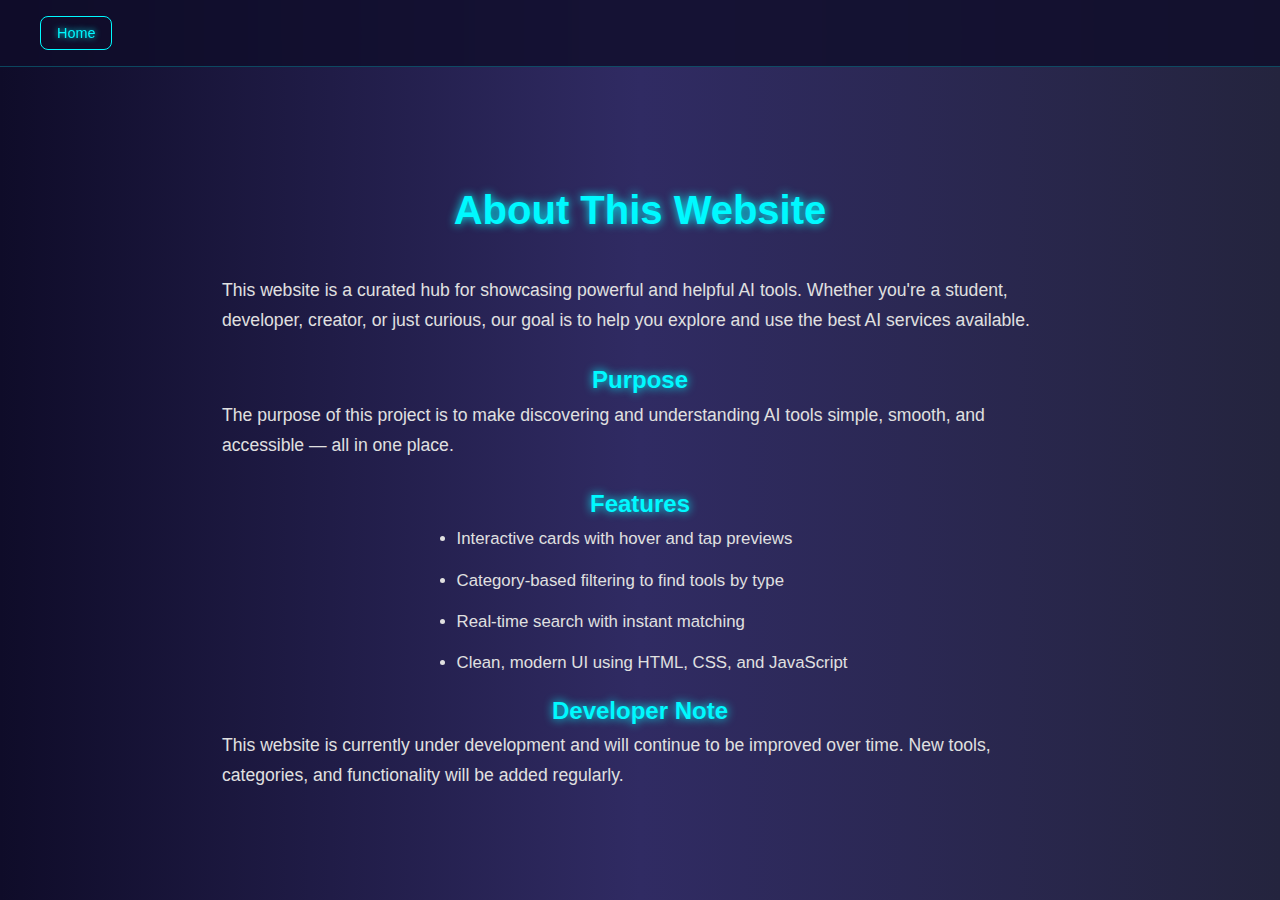
<file: about.html>
<!DOCTYPE html>
<html lang="en">
<head>
  <!-- Google tag (gtag.js) -->
<script async src="https://www.googletagmanager.com/gtag/js?id=G-HQ8DVXKMCC"></script>
<script>
  window.dataLayer = window.dataLayer || [];
  function gtag(){dataLayer.push(arguments);}
  gtag('js', new Date());

  gtag('config', 'G-HQ8DVXKMCC');
</script>
  <title>BotGuider - Your AI Assistant Directory</title>
<meta name="description" content="Find, compare, and explore the best AI tools and assistants at BotGuider.">
<meta name="robots" content="index, follow">
  <meta charset="UTF-8" />
  <meta name="viewport" content="width=device-width, initial-scale=1.0"/>
  <title>About Us</title>
  <link rel="stylesheet" href="index.css" />
  <style>
    /* Inline additions just for about page */
    h1, h2 {
      color: #00f9ff;
      text-shadow: 0 0 10px #00f9ff;
    }

    .container {
      padding: 6rem 2rem 2rem;
      max-width: 900px;
      margin: 0 auto;
      line-height: 1.7;
    }

    p {
      margin-bottom: 1.5rem;
      font-size: 1.1rem;
      color: #e0e0e0;
    }

    ul {
      list-style: disc;
      padding-left: 1.5rem;
      color: #e0e0e0;
    }
    .nav-btn{
        text-decoration: none;
    }

    ul li {
      margin-bottom: 0.8rem;
      font-size: 1.05rem;
    }
  </style>
</head>
<body>
  <nav class="top-nav">
    <div class="nav-container">
      <a href="index.html" class="nav-btn">Home</a>
    </div>
  </nav>

  <div class="container">
    <h1>About This Website</h1>
    <p>This website is a curated hub for showcasing powerful and helpful AI tools. Whether you're a student, developer, creator, or just curious, our goal is to help you explore and use the best AI services available.</p>
    
    <h2>Purpose</h2>
    <p>The purpose of this project is to make discovering and understanding AI tools simple, smooth, and accessible — all in one place.</p>

    <h2>Features</h2>
    <ul>
      <li>Interactive cards with hover and tap previews</li>
      <li>Category-based filtering to find tools by type</li>
      <li>Real-time search with instant matching</li>
      <li>Clean, modern UI using HTML, CSS, and JavaScript</li>
    </ul>

    <h2>Developer Note</h2>
    <p>This website is currently under development and will continue to be improved over time. New tools, categories, and functionality will be added regularly.</p>
  </div>
</body>
</html>
</file>
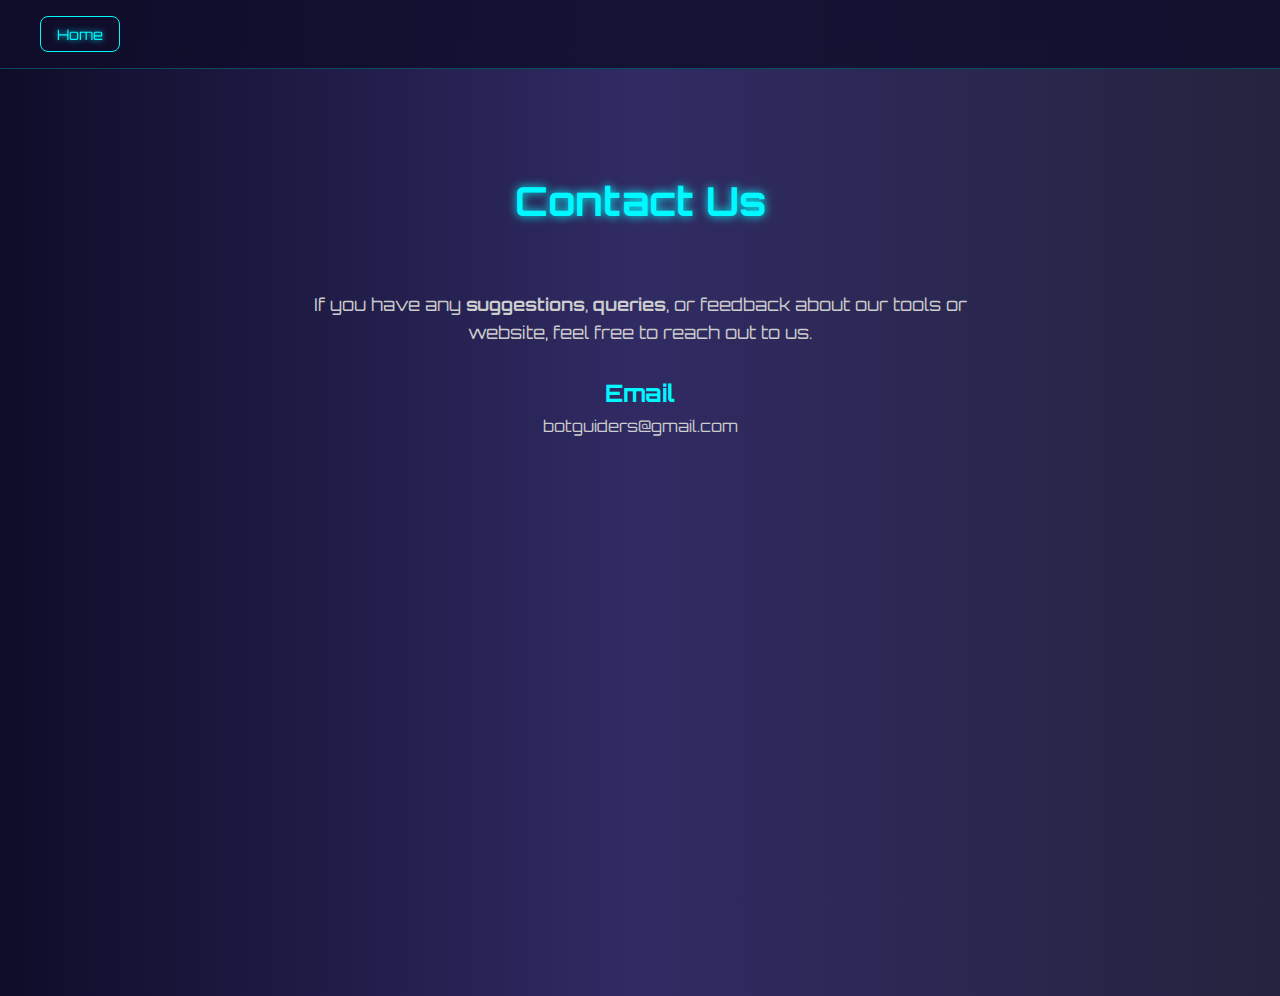
<file: contact.html>
<!DOCTYPE html>
<html lang="en">
<head>
  <meta charset="UTF-8" />
  <meta name="viewport" content="width=device-width, initial-scale=1.0"/>

<script async src="https://pagead2.googlesyndication.com/pagead/js/adsbygoogle.js?client=ca-pub-7814871685325067"
     crossorigin="anonymous"></script>
  
  <title>Contact Us</title>
  <link href="https://fonts.googleapis.com/css2?family=Orbitron:wght@400;600&display=swap" rel="stylesheet">
  <link rel="stylesheet" href="index.css" />
</head>
<style>
    .nav-btn{
        text-decoration: none;
    }
</style>
<body>
  <nav class="top-nav" id="navbar">
    <div class="nav-container">
      <a href="index.html" class="nav-btn">Home</a>
      
    </div>
  </nav>

  <div class="container" style="margin-top: 6rem;">
    <h1 style="color: #00f9ff; text-shadow: 0 0 10px #00f9ff;">Contact Us</h1>

    <section style="margin-top: 2rem; max-width: 700px; text-align: center;">
        <p style="color: #ccc; font-size: 1.1rem; line-height: 1.6;">
          If you have any <strong>suggestions</strong>, <strong>queries</strong>, or feedback about our tools or website,
          feel free to reach out to us.
        </p>
      
        <h2 style="color: #00f9ff; margin-top: 2rem; margin-bottom: 0.5rem;">Email</h2>
        <p style="color: #ccc; font-size: 1rem;">botguiders@gmail.com</p>
      </section>
      
  </div>
</body>
</html>
</file>
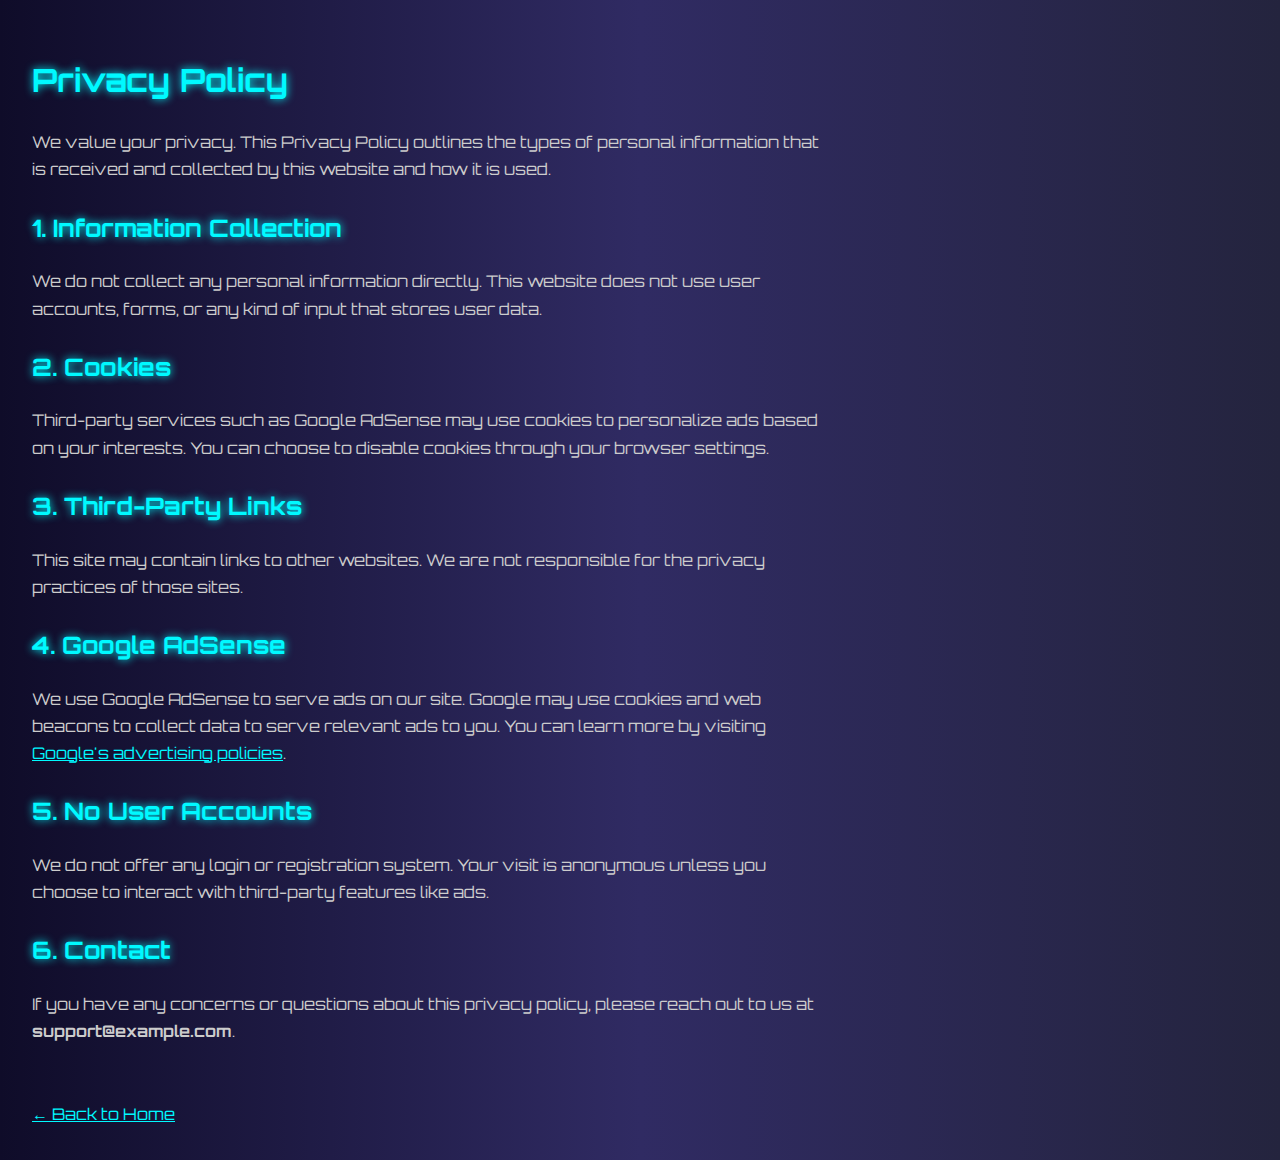
<file: privacy.html>
<!DOCTYPE html>
<html lang="en">
<head>
  <meta charset="UTF-8">
  <meta name="viewport" content="width=device-width, initial-scale=1">

<script async src="https://pagead2.googlesyndication.com/pagead/js/adsbygoogle.js?client=ca-pub-7814871685325067"
     crossorigin="anonymous"></script>
  
  <title>Privacy Policy</title>
  <link href="https://fonts.googleapis.com/css2?family=Orbitron:wght@400;600&display=swap" rel="stylesheet">
  <style>
    body {
      font-family: 'Orbitron', sans-serif;
      background: linear-gradient(to right, #0f0c29, #302b63, #24243e);
      color: white;
      margin: 0;
      padding: 2rem;
      line-height: 1.7;
    }

    h1, h2 {
      color: #00f9ff;
      text-shadow: 0 0 8px #00f9ff;
    }

    p {
      color: #ccc;
      max-width: 800px;
      margin-bottom: 1.5rem;
    }

    a {
      color: #00f9ff;
      text-decoration: underline;
    }

    .back-link {
      margin-top: 2rem;
      display: inline-block;
      color: #00f9ff;
      text-decoration: underline;
    }
  </style>
</head>
<body>

  <h1>Privacy Policy</h1>

  <p>We value your privacy. This Privacy Policy outlines the types of personal information that is received and collected by this website and how it is used.</p>

  <h2>1. Information Collection</h2>
  <p>We do not collect any personal information directly. This website does not use user accounts, forms, or any kind of input that stores user data.</p>

  <h2>2. Cookies</h2>
  <p>Third-party services such as Google AdSense may use cookies to personalize ads based on your interests. You can choose to disable cookies through your browser settings.</p>

  <h2>3. Third-Party Links</h2>
  <p>This site may contain links to other websites. We are not responsible for the privacy practices of those sites.</p>

  <h2>4. Google AdSense</h2>
  <p>We use Google AdSense to serve ads on our site. Google may use cookies and web beacons to collect data to serve relevant ads to you. You can learn more by visiting <a href="https://policies.google.com/technologies/ads" target="_blank">Google's advertising policies</a>.</p>

  <h2>5. No User Accounts</h2>
  <p>We do not offer any login or registration system. Your visit is anonymous unless you choose to interact with third-party features like ads.</p>

  <h2>6. Contact</h2>
  <p>If you have any concerns or questions about this privacy policy, please reach out to us at <strong>support@example.com</strong>.</p>

  <a href="index.html" class="back-link">← Back to Home</a>

</body>
</html>
</file>
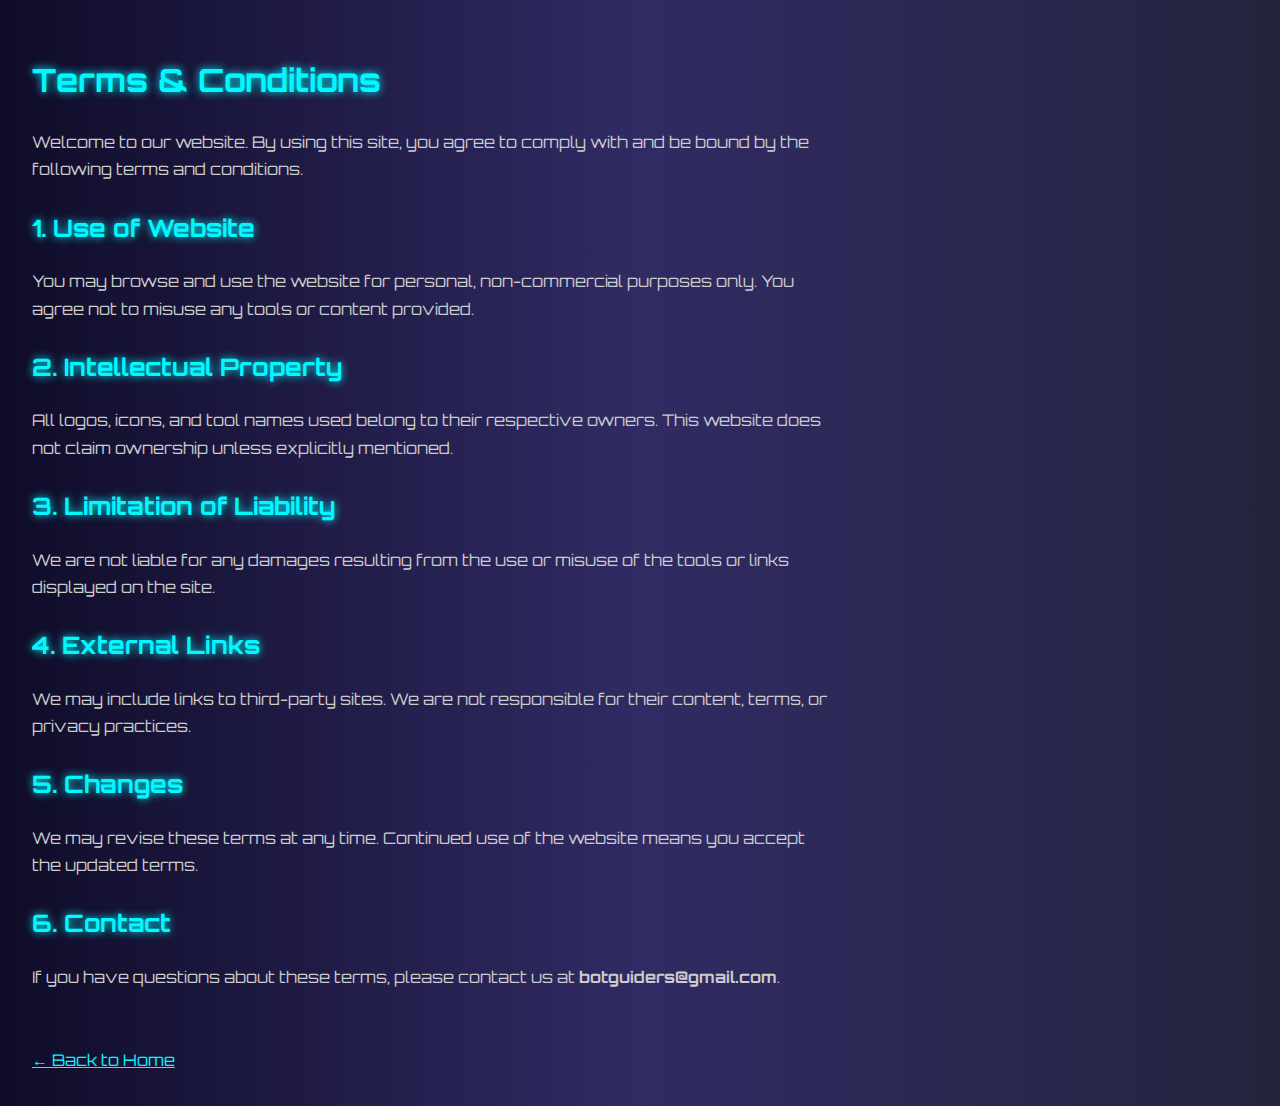
<file: terms.html>
<!DOCTYPE html>
<html lang="en">
<head>
  <meta charset="UTF-8" />
  <meta name="viewport" content="width=device-width, initial-scale=1.0"/>
  <title>Terms & Conditions</title>
  <link href="https://fonts.googleapis.com/css2?family=Orbitron:wght@400;600&display=swap" rel="stylesheet">
  <style>
    body {
      font-family: 'Orbitron', sans-serif;
      background: linear-gradient(to right, #0f0c29, #302b63, #24243e);
      color: white;
      margin: 0;
      padding: 2rem;
      line-height: 1.7;
    }

    h1, h2 {
      color: #00f9ff;
      text-shadow: 0 0 8px #00f9ff;
    }

    p {
      color: #ccc;
      max-width: 800px;
      margin-bottom: 1.5rem;
    }

    a {
      color: #00f9ff;
      text-decoration: underline;
    }

    .back-link {
      margin-top: 2rem;
      display: inline-block;
      color: #00f9ff;
    }
  </style>
</head>
<body>

  <h1>Terms & Conditions</h1>

  <p>Welcome to our website. By using this site, you agree to comply with and be bound by the following terms and conditions.</p>

  <h2>1. Use of Website</h2>
  <p>You may browse and use the website for personal, non-commercial purposes only. You agree not to misuse any tools or content provided.</p>

  <h2>2. Intellectual Property</h2>
  <p>All logos, icons, and tool names used belong to their respective owners. This website does not claim ownership unless explicitly mentioned.</p>

  <h2>3. Limitation of Liability</h2>
  <p>We are not liable for any damages resulting from the use or misuse of the tools or links displayed on the site.</p>

  <h2>4. External Links</h2>
  <p>We may include links to third-party sites. We are not responsible for their content, terms, or privacy practices.</p>

  <h2>5. Changes</h2>
  <p>We may revise these terms at any time. Continued use of the website means you accept the updated terms.</p>

  <h2>6. Contact</h2>
  <p>If you have questions about these terms, please contact us at <strong>botguiders@gmail.com</strong>.</p>

  <a href="index.html" class="back-link">← Back to Home</a>

</body>
</html>
</file>
<file: index.css>
* {
  margin: 0;
  padding: 0;
  box-sizing: border-box;
}

body {
  font-family: 'Orbitron', sans-serif;
  background: linear-gradient(to right, #0f0c29, #302b63, #24243e);
  color: white;
  overflow-x: hidden;
}

html, body {
  height: 100%;
  margin: 0;
  padding: 0;
}

.wrapper {
  display: flex;
  flex-direction: column;
  min-height: 100vh;
}

.container {
  flex: 1 0 auto; /* Important for sticky footer */
  display: flex;
  flex-direction: column;
  align-items: center;
}
.footer {
  flex-shrink: 0; /* Ensures footer doesn't collapse */
  margin-top: 50px;
}

h1 {
  font-size: 2.5rem;
  margin-bottom: 2rem;
  color: #00f9ff;
  text-shadow: 0 0 10px #00f9ff;
  margin-top: 5rem;
}

.top-nav {
  width: 100%;
  background: rgba(15, 12, 41, 0.8);
  border-bottom: 1px solid #00f9ff40;
  padding: 1rem 2rem;
  display: flex;
  justify-content: center;
  align-items: center;
  position: fixed;
  top: 0;
  left: 0;
  right: 0;
  z-index: 10;
  backdrop-filter: blur(10px);
  transition: transform 0.3s ease;
}

.nav-container {
  width: 100%;
  max-width: 1200px;
  display: flex;
  align-items: center;
  justify-content: space-between;
  flex-wrap: wrap;
}

.hamburger {
  font-size: 1.8rem;
  color: #00f9ff;
  display: none;
  cursor: pointer;
  user-select: none;
}

.nav-links {
  display: flex;
  align-items: center;
  gap: 1rem;
  flex-wrap: wrap;
}

.nav-btn {
  background: transparent;
  border: 1px solid #00f9ff;
  padding: 0.5rem 1rem;
  border-radius: 8px;
  color: #00f9ff;
  cursor: pointer;
  font-family: 'Orbitron', sans-serif;
  font-size: 0.9rem;
  transition: all 0.3s ease;
  text-shadow: 0 0 6px #00f9ff;
  text-decoration: none;
}

.nav-btn:hover {
  background: #00f9ff;
  color: black;
  box-shadow: 0 0 10px #00f9ff;
}

.nav-search {
  padding: 0.5rem 1rem;
  background-color: rgba(255, 255, 255, 0.1);
  border: 1px solid #00f9ff;
  border-radius: 8px;
  color: white;
  font-family: 'Orbitron', sans-serif;
  outline: none;
}

.nav-search input {
  padding: 0.5rem 1rem;
  background-color: rgba(255, 255, 255, 0.1);
  font-size: 1rem;
  border-radius: 8px;
  outline: none;
  transition: all 0.3s ease;
}

.nav-search input:focus {
  box-shadow: 0 0 10px #00f9ff;
}

.mobile-menu {
  display: none;
  flex-direction: column;
  background-color: rgba(15, 12, 41, 0.95);
  padding: 1rem;
  position: absolute;
  top: 60px;
  left: 0;
  width: 100%;
  z-index: 20;
  border-top: 1px solid #00f9ff40;
}

.mobile-menu.active {
  display: flex;
}

.mobile-menu .nav-btn {
  margin-bottom: 1rem;
  width: 100%;
  text-align: left;
}

.mobile-menu input#mobileSearchInput {
  padding: 0.5rem;
  background-color: rgba(255, 255, 255, 0.1);
  border: 1px solid #00f9ff;
  border-radius: 6px;
  color: white;
  width: 90%;
  margin: 0 auto;
}

.search-bar {
  width: 100%;
  max-width: 500px;
  margin-bottom: 2rem;
}

.search-bar input {
  width: 100%;
  padding: 0.75rem 1rem;
  background-color: rgba(255, 255, 255, 0.1);
  border: 1px solid #00f9ff;
  color: white;
  font-size: 1rem;
  border-radius: 8px;
  outline: none;
  transition: all 0.3s ease;
}

.search-bar input:focus {
  box-shadow: 0 0 10px #00f9ff;
}

.cards {
  display: grid;
  width: 100%;
  max-width: 1200px;
  gap: 1.5rem;
  padding: 0 1rem;
}

.card {
  background-color: rgba(0, 0, 0, 0.07);
  border: 1px solid rgba(255, 255, 255, 0.1);
  border-radius: 16px;
  position: relative;
  overflow: hidden;
  transition: transform 0.4s ease, box-shadow 0.4s ease;
  display: flex;
  flex-direction: column;
  align-items: center;
  justify-content: flex-start;
  aspect-ratio: 1/1;
}

.card:hover {
  transform: translateY(-10px);
  box-shadow: 0 0 25px #00f9ff;
  z-index: 5;
}

.image-wrapper {
  width: 100%;
  aspect-ratio: 1/1;
  position: relative;
  overflow: hidden;
}

.image-wrapper img {
  width: 100%;
  height: 100%;
  object-fit: contain;
  transition: opacity 0.4s ease;
  border-top-left-radius: 16px;
  border-top-right-radius: 16px;
}

.card:hover .image-wrapper img {
  opacity: 0.3;
}

.tool-title {
  width: 100%;
  text-align: center;
  color: #00f9ff;
  font-size: 1rem;
  font-weight: 600;
  text-shadow: 0 0 5px #00f9ff;
  z-index: 3;
  transition: all 0.4s ease;
  background: rgba(0, 0, 0, 0.3);
  padding: 0.4rem;
  position: relative;
  margin-top: auto;
  border-bottom-left-radius: 16px;
  border-bottom-right-radius: 16px;
}

.card:hover .tool-title {
  position: absolute;
  top: 10px;
  left: 50%;
  max-width: fit-content;
  transform: translateX(-50%);
  margin-top: 0;
}

.card .info {
  position: absolute;
  inset: 0;
  display: flex;
  flex-direction: column;
  justify-content: center;
  background: rgba(0, 0, 0, 0.8);
  text-align: center;
  color: white;
  opacity: 0;
  transform: translateY(20px);
  transition: all 0.4s ease;
  z-index: 2;
  pointer-events: none;
  padding: 1rem;
}

.card:hover .info {
  opacity: 1;
  transform: translateY(0);
  pointer-events: auto;
}

.card .info .desc {
  font-size: 1rem;
  color: #ccc;
  opacity: 1;
  transform: none;
  padding-top: 1rem;
}

.side-button {
  position: absolute;
  left: 10px;
  width: 40px;
  height: 40px;
  font-size: 1rem;
  background: transparent;
  border: 2px solid #00f9ff40;
  border-radius: 50%;
  color: #00f9ff;
  cursor: pointer;
  opacity: 0;
  transition: all 0.3s ease;
  z-index: 6;
  box-shadow: 0 0 10px #340957;
  padding: 0;
  display: flex;
  justify-content: center;
  align-items: center;
  font-size: large;
}

.btn1 {
  top: 10px;
}

.btn2 {
  top: 50px;

}

.card:hover .side-button {
  opacity: 1;
  border-color: #00f9ff;
}

.side-button:hover {
  transform: scale(1.1);
  box-shadow: 0 0 10px #00f9ff;
}

.side-button.btn1 img {
  width: 100%;
  height: 100%;
  object-fit: contain;
  border-radius: 50%;
}

.side-button.btn2 i {
  font-size: 2rem;
  color: #00f9ff;
}

.popup {
  display: none;
  position: fixed;
  top: 0; left: 0;
  width: 100vw;
  height: 100vh;
  background: rgba(15, 12, 41, 0.95);
  justify-content: center;
  align-items: center;
  z-index: 1000;
  font-family: 'Orbitron', sans-serif;
}

.popup-content {
  background: #1a1a2e;
  color: #00f9ff;
  padding: 2rem;
  border-radius: 12px;
  max-width: 600px;
  width: 90%;
  text-align: left;
  box-shadow: 0 0 20px #00f9ff80;
  max-height: 80vh;
  overflow-y: auto;
  scrollbar-width: none; /* Firefox */
}

.popup-content::-webkit-scrollbar {
  display: none; /* Chrome/Safari */
}

.popup-content h2 {
  color: #00f9ff;
  margin-bottom: 1rem;
  text-shadow: 0 0 10px #00f9ff;
  font-size: 1.5rem;
}

.popup-content p {
  color: #ccc;
  margin-bottom: 2rem;
  font-size: 1rem;
  line-height: 1.6;
}

.popup-content button {
  margin-top: 1rem;
  background: #00f9ff;
  color: #0f0c29;
  border: none;
  padding: 0.6rem 1.2rem;
  font-size: 1rem;
  border-radius: 8px;
  cursor: pointer;
  box-shadow: 0 0 10px #00f9ff;
  transition: all 0.3s ease;
}

.popup-content button:hover {
  background: #0ff;
  color: #0f0c29;
}

.dropdown {
  position: relative;
  display: inline-block;
}

.dropdown-content {
  display: none;
  position: absolute;
  background-color: rgba(15, 12, 41, 0.95);
  min-width: 160px;
  border: 1px solid #00f9ff40;
  border-radius: 8px;
  box-shadow: 0 0 10px #00f9ff40;
  z-index: 50;
  flex-direction: column;
  margin-top: 0.5rem;
}

.dropdown-content.show {
  display: flex;
}

.dropdown-item {
  background: transparent;
  border: none;
  color: #00f9ff;
  padding: 0.5rem 1rem;
  text-align: left;
  cursor: pointer;
  font-family: 'Orbitron', sans-serif;
  font-size: 0.9rem;
  transition: background 0.3s ease;
  border-radius: 6px;
}

.dropdown-item:hover {
  background: #00f9ff20;
}

.footer {
  background: rgba(15, 12, 41, 0.8);
  padding: 1rem;
  text-align: center;
  border-top: 1px solid #00f9ff40;
  width: 100%;
}

.footer-content {
  max-width: 1200px;
  margin: 0 auto;
  display: flex;
  flex-direction: column;
  align-items: center;
  gap: 0.5rem;
}

.footer-links a {
  color: #00f9ff;
  text-decoration: none;
  margin: 0 10px;
  font-size: 0.9rem;
}

.footer-social {
  display: flex;
  flex-direction: row;
  align-items: center;
  gap: 20px;
}

.footer-social a {
  color: #00f9ff;
  font-size: 1.2rem;
  text-decoration: none;
  transition: all 0.3s ease;
}

.footer-social a:hover {
  color: #0ff;
  text-shadow: 0 0 10px #00f9ff;
}

.cards.loading {
  opacity: 0.5;
  transition: opacity 0.3s ease;
}

/* Responsive Card Layout */
@media screen and (max-width: 600px) {
  h1 {
  margin-top: 70px;
}

   .container {
    padding: 1rem 0.5rem 2rem; /* reduce padding on top/sides */
  }
  .cards {
  display: flex;
  flex-wrap: wrap;
  justify-content: space-between;
  padding: 0 5%;
  gap: 15px; /* small vertical spacing between rows */
}
  .card {
  width: 42.5%;
  aspect-ratio: 1 / 1;
  margin-bottom: 10px;
}
  h1 {
    font-size: 2rem;
  }
  .search-bar input {
    font-size: 0.9rem;
  }
  .card .info {
  position: absolute;
  inset: 0;
  display: flex;
  flex-direction: column;
  justify-content: flex-start;
   /* Align content to bottom */
  background: rgba(0, 0, 0, 0.8);
  text-align: left;
  color: white;
  opacity: 0;
  transform: translateY(20px);
  transition: all 0.4s ease;
  z-index: 2;
  pointer-events: none;
  padding: 1rem;
}

  .card .info h2 {
    font-size: 1.2rem;
  }
.card .info .desc {
  margin-top: auto; /* pushes it to the bottom of available space */
  text-align: left;
  font-size: 0.75rem;
  font-family: sans-serif;
  padding: 0.5rem 1rem;
}

  .tool-title {
    font-size: 0.9rem;
  }
  .popup-content {
    width: 90%;
    max-width: 90%;
    margin: 0 2.5%;
    padding: 2.5%;
    font-size: 0.95rem;
  }
  .side-button {
  position: absolute;
  left: 6px;
  width: 24px;            /* smaller width */
  height: 24px;           /* smaller height */
  font-size: 0.7rem;      /* smaller icon/text size */
  background: transparent;
  border: 2px solid #00f9ff40;
  border-radius: 50%;
  color: #00f9ff;
  cursor: pointer;
  opacity: 0;
  transition: all 0.3s ease;
  z-index: 6;
  box-shadow: 0 0 6px #340957;
  padding: 0;
  display: flex;
  justify-content: center;
  align-items: center;
  margin-left: 0px;
}

}




@media screen and (min-width: 601px) and (max-width: 1024px) {
  .cards {
    grid-template-columns: repeat(3, 1fr);
  }
  .card {
    width: 100%;
    max-width: 200px;
    margin: 0 auto;
  }
}

@media screen and (min-width: 1025px) {
  .cards {
    grid-template-columns: repeat(4, 1fr);
  }
  .card {
    width: 100%;
    max-width: 250px;
    margin: 0 auto;
  }
}

@media screen and (max-width: 768px) {
  .hamburger {
    display: block;
  }
  .nav-links {
    display: none;
    width: 100%;
    flex-direction: column;
    background: rgba(15, 12, 41, 0.95);
    padding: 1rem 0;
    border-radius: 12px;
    margin-top: 1rem;
    gap: 1rem;
  }
  .nav-links.show {
    display: flex;
  }
  .nav-links .nav-search {
    width: 90%;
    margin: 0 auto;
  }
  .nav-links .nav-btn {
    width: 90%;
    margin: 0 auto;
    text-align: center;
  }
  /* Main heading like "Canva" */





}
/* Section questions like “What can it do?” */
.tool-section-title {
  font-size: 1.4rem;
  font-weight: bold;
  margin-top: 1.5rem;
  display: block;
  color: #fff;
  border-bottom: 1px solid #444;
  padding-bottom: 4px;
}

/* Bullet points */
.tool-list {
  font-size: 1rem;
  padding-left: 1.4rem;
  margin-bottom: 1.2rem;
  color: #ddd;
}

/* Bold text inside bullet points */
.bullet-head {
  font-size: 1.2rem;
  font-weight: bold;
  color: #eee;
}

/* Supporting paragraph text */
.tool-text {
  font-size: 1rem;
  line-height: 1.6;
  color: #bbb;
}
.side-button.btn2{
  font-size: 18px;
  color: white;
  padding-top: 1%;
}
</file>
